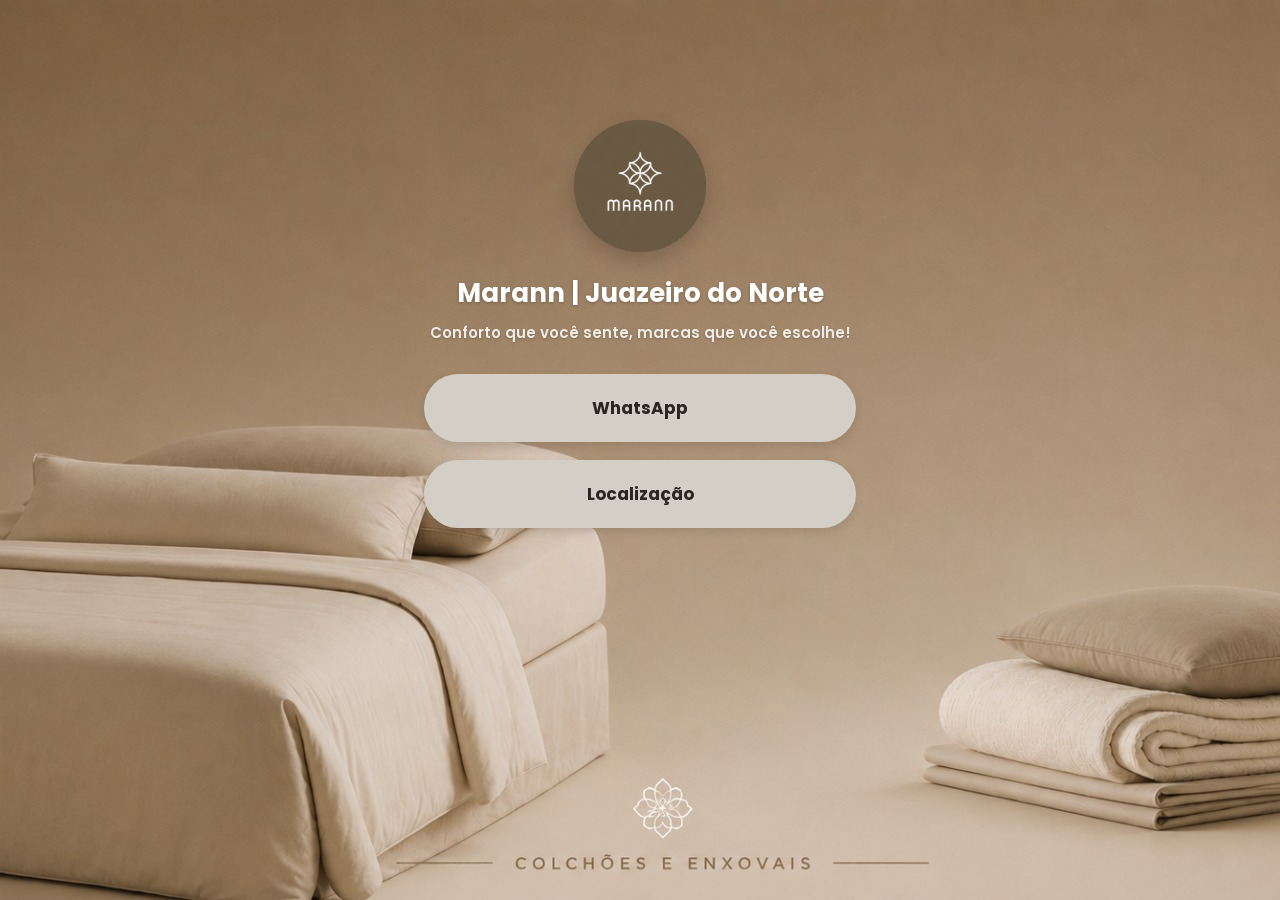
<file: index.html>
<!DOCTYPE html>
<html lang="pt-BR">
<head>
<meta charset="UTF-8">
<meta name="viewport" content="width=device-width, initial-scale=1.0">
<title>Marann | Juazeiro do Norte</title>
<link rel="icon" type="image/png" href="assets/logo.png">
<link rel="apple-touch-icon" href="assets/logo.png">
<link rel="preconnect" href="https://fonts.googleapis.com">
<link rel="preconnect" href="https://fonts.gstatic.com" crossorigin>
<link href="https://fonts.googleapis.com/css2?family=Poppins:wght@400;600;700&display=swap" rel="stylesheet">
<link rel="stylesheet" href="style.css">
</head>
<body>
  <div class="page">
    <div class="bg-gradient"></div>
    <img src="assets/background.jpg" alt="" class="bg-photo">

    <div class="card">
      <div class="logo-wrap">
        <img src="assets/logo.png" alt="Marann" class="logo">
      </div>

      <h1 class="title">Marann | Juazeiro do Norte</h1>
      <p class="subtitle">Conforto que você sente, marcas que você escolhe!</p>

      <div class="links">
        <a class="link-btn" href="https://wa.me/558881380508" target="_blank" rel="noopener">WhatsApp</a>
        <a class="link-btn" href="https://www.google.com/maps/dir//Marann,+Avenida+Governador+Placido,+478+-+Lj+4+-+Lagoa+Seca,+Juazeiro+do+Norte+-+CE,+63040-540/@-7.2462823,-39.310733,15z/data=!4m8!4m7!1m0!1m5!1m1!1s0x7a1797dcbee2069:0x4dab23d6e11a5e01!2m2!1d-39.3172224!2d-7.244524?entry=ttu&g_ep=EgoyMDI2MDcwOC4wIKXMDSoASAFQAw%3D%3D" target="_blank" rel="noopener">Localização</a>
      </div>
    </div>
  </div>
</body>
</html>
</file>
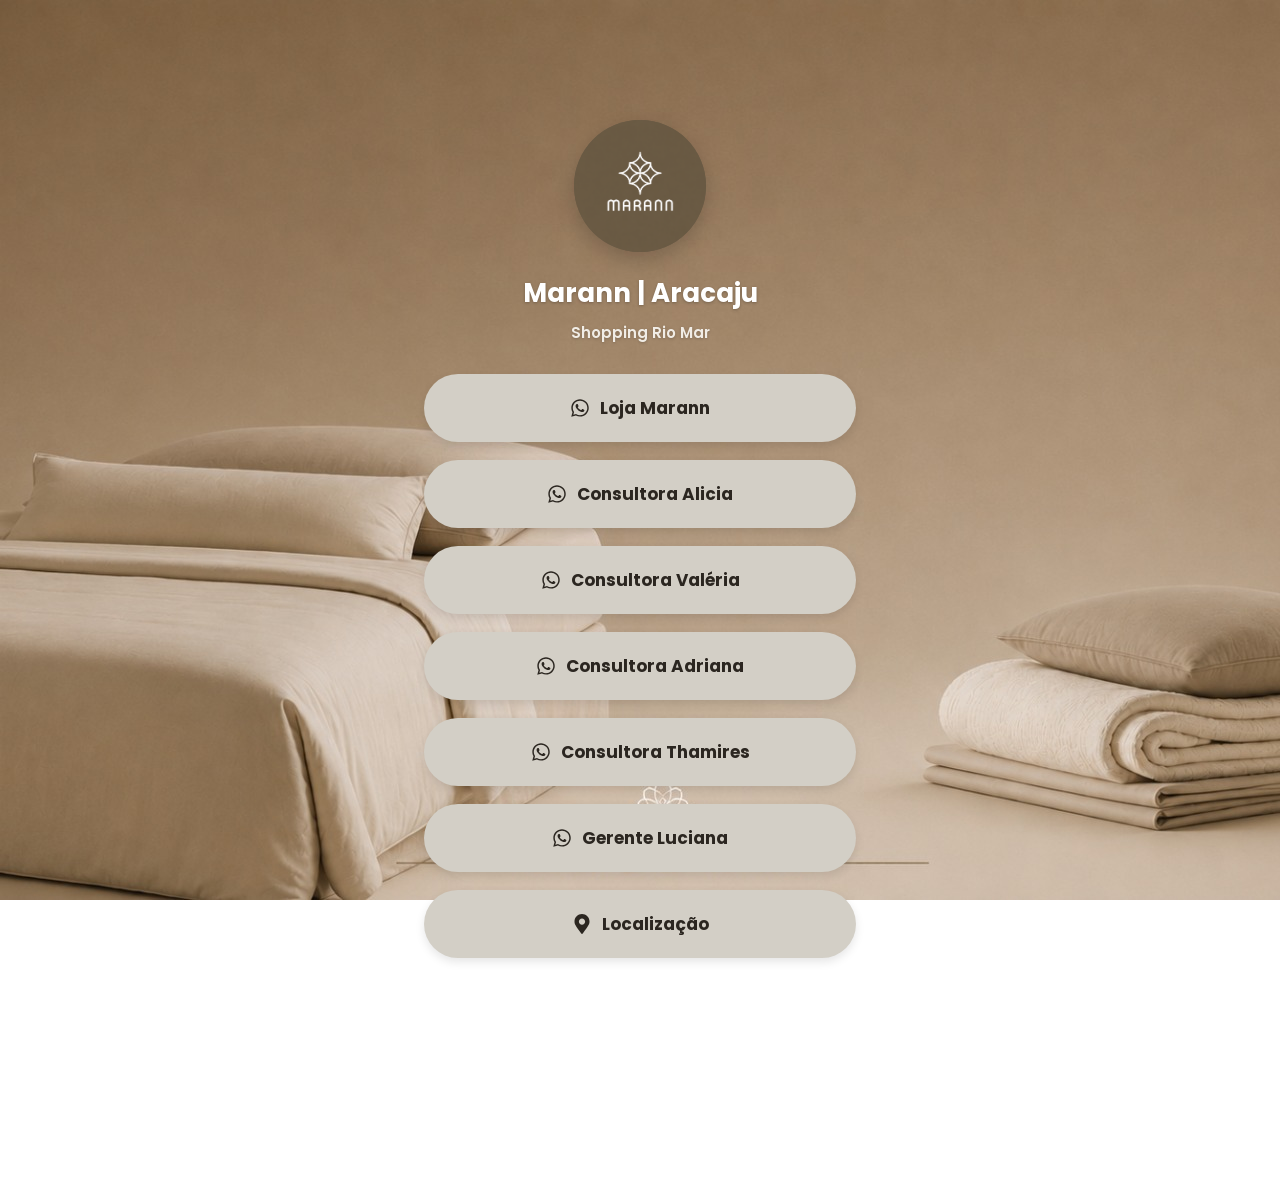
<file: aracaju/index.html>
<!DOCTYPE html>
<html lang="pt-BR">
<head>
<meta charset="UTF-8">
<meta name="viewport" content="width=device-width, initial-scale=1.0">
<title>Marann | Aracaju</title>
<link rel="icon" type="image/png" href="/aracaju/assets/logo.png">
<link rel="apple-touch-icon" href="/aracaju/assets/logo.png">
<link rel="preconnect" href="https://fonts.googleapis.com">
<link rel="preconnect" href="https://fonts.gstatic.com" crossorigin>
<link href="https://fonts.googleapis.com/css2?family=Poppins:wght@400;600;700&display=swap" rel="stylesheet">
<link rel="stylesheet" href="/aracaju/style.css">
</head>
<body>
  <svg xmlns="http://www.w3.org/2000/svg" style="display:none">
    <symbol id="icon-whatsapp" viewBox="0 0 448 512">
      <path d="M380.9 97.1C339 55.1 283.2 32 223.9 32c-122.4 0-222 99.6-222 222 0 39.1 10.2 77.3 29.6 111L0 480l117.7-30.9c32.4 17.7 68.9 27 106.1 27h.1c122.3 0 224.1-99.6 224.1-222 0-59.3-25.2-115-67.1-157zm-157 341.6c-33.2 0-65.7-8.9-94-25.7l-6.7-4-69.8 18.3L72 359.2l-4.4-7c-18.5-29.4-28.2-63.3-28.2-98.2 0-101.7 82.8-184.5 184.6-184.5 49.3 0 95.6 19.2 130.4 54.1 34.8 34.9 56.2 81.2 56.1 130.5 0 101.8-84.9 184.6-186.6 184.6zm101.2-138.2c-5.5-2.8-32.8-16.2-37.9-18-5.1-1.9-8.8-2.8-12.5 2.8-3.7 5.6-14.3 18-17.6 21.8-3.2 3.7-6.5 4.2-12 1.4-32.6-16.3-54-29.1-75.5-66-5.7-9.8 5.7-9.1 16.3-30.3 1.8-3.7.9-6.9-.5-9.7-1.4-2.8-12.5-30.1-17.1-41.2-4.5-10.8-9.1-9.3-12.5-9.5-3.2-.2-6.9-.2-10.6-.2-3.7 0-9.7 1.4-14.8 6.9-5.1 5.6-19.4 19-19.4 46.3 0 27.3 19.9 53.7 22.6 57.4 2.8 3.7 39.1 59.7 94.8 83.8 35.2 15.2 49 16.5 66.6 13.9 10.7-1.6 32.8-13.4 37.4-26.4 4.6-13 4.6-24.1 3.2-26.4-1.3-2.5-5-3.9-10.5-6.6z"/>
    </symbol>
    <symbol id="icon-location" viewBox="0 0 384 512">
      <path d="M172.268 501.67C26.97 291.031 0 269.413 0 192 0 85.961 85.961 0 192 0s192 85.961 192 192c0 77.413-26.97 99.031-172.268 309.67-9.535 13.774-29.93 13.773-39.464 0zM192 272c44.183 0 80-35.817 80-80s-35.817-80-80-80-80 35.817-80 80 35.817 80 80 80z"/>
    </symbol>
  </svg>

  <div class="page">
    <div class="bg-gradient"></div>
    <img src="/aracaju/assets/background.jpg" alt="" class="bg-photo">

    <div class="card">
      <div class="logo-wrap">
        <img src="/aracaju/assets/logo.png" alt="Marann" class="logo">
      </div>

      <h1 class="title">Marann | Aracaju</h1>
      <p class="subtitle">Shopping Rio Mar</p>

      <div class="links">
        <a class="link-btn" href="https://wa.me/5579991124979" target="_blank" rel="noopener"><svg class="btn-icon"><use href="#icon-whatsapp"></use></svg><span>Loja Marann</span></a>
        <a class="link-btn" href="https://wa.me/5579991352770" target="_blank" rel="noopener"><svg class="btn-icon"><use href="#icon-whatsapp"></use></svg><span>Consultora Alicia</span></a>
        <a class="link-btn" href="https://wa.me/5579991124808" target="_blank" rel="noopener"><svg class="btn-icon"><use href="#icon-whatsapp"></use></svg><span>Consultora Valéria</span></a>
        <a class="link-btn" href="https://wa.me/5579981433564" target="_blank" rel="noopener"><svg class="btn-icon"><use href="#icon-whatsapp"></use></svg><span>Consultora Adriana</span></a>
        <a class="link-btn" href="https://wa.me/5579981569118" target="_blank" rel="noopener"><svg class="btn-icon"><use href="#icon-whatsapp"></use></svg><span>Consultora Thamires</span></a>
        <a class="link-btn" href="https://wa.me/5579981372299" target="_blank" rel="noopener"><svg class="btn-icon"><use href="#icon-whatsapp"></use></svg><span>Gerente Luciana</span></a>
        <a class="link-btn" href="https://www.google.com/maps?gs_lcrp=EgZjaHJvbWUyBggAEEUYOTIGCAEQRRg80gEHMTEyajBqN6gCALACAA&um=1&ie=UTF-8&fb=1&gl=br&sa=X&geocode=KX_UwZ7xsxoHMYOVAQNmip0r&daddr=Av.+Delmiro+Gouveia,+400+-+Lojas+243/244/232B+-+Coroa+do+Meio,+Aracaju+-+SE,+49035-500" target="_blank" rel="noopener"><svg class="btn-icon"><use href="#icon-location"></use></svg><span>Localização</span></a>
      </div>
    </div>
  </div>
</body>
</html>
</file>
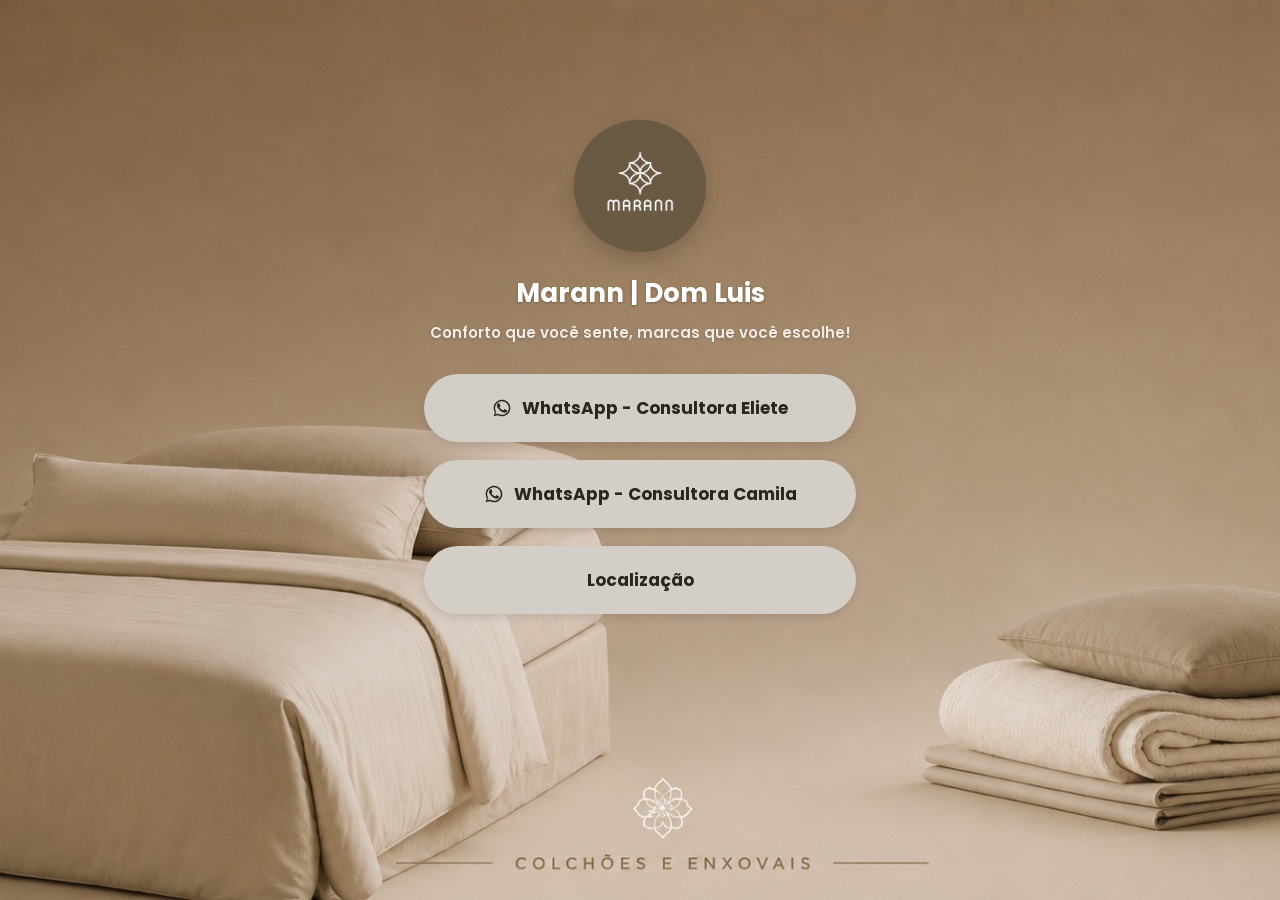
<file: domluis/index.html>
<!DOCTYPE html>
<html lang="pt-BR">
<head>
<meta charset="UTF-8">
<meta name="viewport" content="width=device-width, initial-scale=1.0">
<title>Marann | Dom Luis</title>
<link rel="icon" type="image/png" href="/domluis/assets/logo.png">
<link rel="apple-touch-icon" href="/domluis/assets/logo.png">
<link rel="preconnect" href="https://fonts.googleapis.com">
<link rel="preconnect" href="https://fonts.gstatic.com" crossorigin>
<link href="https://fonts.googleapis.com/css2?family=Poppins:wght@400;600;700&display=swap" rel="stylesheet">
<link rel="stylesheet" href="/domluis/style.css">
</head>
<body>
  <div class="page">
    <div class="bg-gradient"></div>
    <img src="/domluis/assets/background.jpg" alt="" class="bg-photo">

    <div class="card">
      <div class="logo-wrap">
        <img src="/domluis/assets/logo.png" alt="Marann" class="logo">
      </div>

      <h1 class="title">Marann | Dom Luis</h1>
      <p class="subtitle">Conforto que você sente, marcas que você escolhe!</p>

      <div class="links">
        <a class="link-btn" href="https://wa.me/5585996946328" target="_blank" rel="noopener">
          <svg class="wa-icon" viewBox="0 0 24 24" aria-hidden="true"><path d="M17.472 14.382c-.297-.149-1.758-.867-2.03-.967-.273-.099-.471-.148-.67.15-.197.297-.767.966-.94 1.164-.173.199-.347.223-.644.075-.297-.15-1.255-.463-2.39-1.475-.883-.788-1.48-1.761-1.653-2.059-.173-.297-.018-.458.13-.606.134-.133.298-.347.446-.52.149-.174.198-.298.298-.497.099-.198.05-.372-.025-.521-.075-.148-.669-1.612-.916-2.207-.242-.579-.487-.5-.669-.51-.173-.008-.371-.01-.57-.01-.198 0-.52.074-.792.372-.272.297-1.04 1.016-1.04 2.479 0 1.462 1.065 2.875 1.213 3.074.148.198 2.095 3.2 5.076 4.487.709.306 1.263.489 1.694.625.712.227 1.36.195 1.871.118.571-.085 1.758-.719 2.006-1.413.248-.694.248-1.29.173-1.413-.074-.124-.272-.198-.57-.347z"/><path d="M12.001 2C6.478 2 2 6.477 2 12c0 1.892.526 3.66 1.438 5.166L2 22l4.958-1.396A9.953 9.953 0 0012.001 22C17.523 22 22 17.523 22 12S17.523 2 12.001 2zm0 18.2c-1.72 0-3.322-.51-4.664-1.386l-.334-.209-2.944.829.84-2.868-.218-.343A8.176 8.176 0 013.8 12c0-4.522 3.678-8.2 8.201-8.2 4.522 0 8.199 3.678 8.199 8.2 0 4.523-3.677 8.2-8.199 8.2z"/></svg>
          <span>WhatsApp - Consultora Eliete</span>
        </a>
        <a class="link-btn" href="https://wa.me/5585997294918" target="_blank" rel="noopener">
          <svg class="wa-icon" viewBox="0 0 24 24" aria-hidden="true"><path d="M17.472 14.382c-.297-.149-1.758-.867-2.03-.967-.273-.099-.471-.148-.67.15-.197.297-.767.966-.94 1.164-.173.199-.347.223-.644.075-.297-.15-1.255-.463-2.39-1.475-.883-.788-1.48-1.761-1.653-2.059-.173-.297-.018-.458.13-.606.134-.133.298-.347.446-.52.149-.174.198-.298.298-.497.099-.198.05-.372-.025-.521-.075-.148-.669-1.612-.916-2.207-.242-.579-.487-.5-.669-.51-.173-.008-.371-.01-.57-.01-.198 0-.52.074-.792.372-.272.297-1.04 1.016-1.04 2.479 0 1.462 1.065 2.875 1.213 3.074.148.198 2.095 3.2 5.076 4.487.709.306 1.263.489 1.694.625.712.227 1.36.195 1.871.118.571-.085 1.758-.719 2.006-1.413.248-.694.248-1.29.173-1.413-.074-.124-.272-.198-.57-.347z"/><path d="M12.001 2C6.478 2 2 6.477 2 12c0 1.892.526 3.66 1.438 5.166L2 22l4.958-1.396A9.953 9.953 0 0012.001 22C17.523 22 22 17.523 22 12S17.523 2 12.001 2zm0 18.2c-1.72 0-3.322-.51-4.664-1.386l-.334-.209-2.944.829.84-2.868-.218-.343A8.176 8.176 0 013.8 12c0-4.522 3.678-8.2 8.201-8.2 4.522 0 8.199 3.678 8.199 8.2 0 4.523-3.677 8.2-8.199 8.2z"/></svg>
          <span>WhatsApp - Consultora Camila</span>
        </a>
        <a class="link-btn" href="https://www.google.com/maps?gs_lcrp=EgZjaHJvbWUyBggAEEUYOdIBCDIzODJqMGo3qAIAsAIA&um=1&ie=UTF-8&fb=1&gl=br&sa=X&geocode=KVN4xn4ASccHMfkoViQeQVDO&daddr=Av.+Dom+Lu%C3%ADs,+1200+-+Lojas+110/111,+1%C2%BA+Piso+-+Meireles,+Fortaleza+-+CE,+60160-230" target="_blank" rel="noopener">Localização</a>
      </div>
    </div>
  </div>
</body>
</html>
</file>
<file: style.css>
* {
  box-sizing: border-box;
}

html, body {
  height: 100%;
}

body {
  margin: 0;
  font-family: 'Poppins', 'Segoe UI', Arial, sans-serif;
  min-height: 100vh;
}

.page {
  position: relative;
  min-height: 100vh;
  width: 100%;
  display: flex;
  flex-direction: column;
  align-items: center;
  overflow-x: hidden;
}

.bg-gradient {
  position: fixed;
  inset: 0;
  z-index: -2;
  background: linear-gradient(180deg, #6b5a44 0%, #8a7355 40%, #b7a483 70%, #c9b899 100%);
}

.bg-photo {
  position: fixed;
  inset: 0;
  width: 100%;
  height: 100%;
  object-fit: cover;
  object-position: center bottom;
  z-index: -1;
  pointer-events: none;
}

.card {
  position: relative;
  z-index: 1;
  width: 100%;
  max-width: 430px;
  display: flex;
  flex-direction: column;
  align-items: center;
  text-align: center;
  padding: 72px 24px 120px;
  margin: 0 auto;
}

.logo-wrap {
  width: 112px;
  height: 112px;
  border-radius: 50%;
  background: #6b5d4a;
  display: flex;
  align-items: center;
  justify-content: center;
  overflow: hidden;
  box-shadow: 0 8px 20px rgba(0, 0, 0, 0.18);
  opacity: 0;
  animation: fade-up 0.7s ease-out 0.1s forwards;
}

.logo {
  width: 100%;
  height: 100%;
  object-fit: cover;
}

.title {
  margin: 22px 0 8px;
  font-size: 21px;
  font-weight: 700;
  color: #ffffff;
  text-shadow: 0 1px 3px rgba(0, 0, 0, 0.25);
  opacity: 0;
  animation: fade-up 0.7s ease-out 0.25s forwards;
}

.subtitle {
  margin: 0 0 30px;
  font-size: 13.5px;
  font-weight: 600;
  color: #f1ede6;
  text-shadow: 0 1px 3px rgba(0, 0, 0, 0.2);
  opacity: 0;
  animation: fade-up 0.7s ease-out 0.38s forwards;
}

.links {
  width: 100%;
  display: flex;
  flex-direction: column;
  gap: 18px;
}

.link-btn {
  display: block;
  width: 100%;
  padding: 19px 20px;
  background: #d3cfc6;
  border-radius: 999px;
  color: #2b2620;
  font-size: 16.5px;
  font-weight: 700;
  text-decoration: none;
  text-align: center;
  box-shadow: 0 4px 10px rgba(0, 0, 0, 0.1);
  transition: transform 0.15s ease, box-shadow 0.15s ease;
  opacity: 0;
  animation: fade-up 0.6s ease-out forwards;
}

.links .link-btn:nth-child(1) { animation-delay: 0.5s; }
.links .link-btn:nth-child(2) { animation-delay: 0.6s; }

.link-btn:hover {
  transform: translateY(-2px);
  box-shadow: 0 6px 14px rgba(0, 0, 0, 0.12);
}

.link-btn:active {
  transform: translateY(0);
}

@keyframes fade-up {
  from {
    opacity: 0;
    transform: translateY(18px);
  }
  to {
    opacity: 1;
    transform: translateY(0);
  }
}

@media (min-width: 431px) {
  .card {
    padding-top: 96px;
    padding-bottom: 160px;
  }
}

@media (min-width: 900px) {
  .card {
    max-width: 480px;
    padding-top: 120px;
    padding-bottom: 220px;
  }

  .title {
    font-size: 26px;
  }

  .subtitle {
    font-size: 15px;
  }

  .logo-wrap {
    width: 132px;
    height: 132px;
  }

  .link-btn {
    font-size: 17px;
    padding: 21px 22px;
  }
}

@media (max-width: 360px) {
  .card {
    padding: 56px 18px 100px;
  }

  .logo-wrap {
    width: 96px;
    height: 96px;
  }

  .title {
    font-size: 18px;
  }
}

@media (prefers-reduced-motion: reduce) {
  .logo-wrap, .title, .subtitle, .link-btn {
    animation: none;
    opacity: 1;
  }
}
</file>
<file: aracaju/style.css>
* {
  box-sizing: border-box;
}

html, body {
  height: 100%;
}

body {
  margin: 0;
  font-family: 'Poppins', 'Segoe UI', Arial, sans-serif;
  min-height: 100vh;
}

.page {
  position: relative;
  min-height: 100vh;
  width: 100%;
  display: flex;
  flex-direction: column;
  align-items: center;
  overflow-x: hidden;
}

.bg-gradient {
  position: fixed;
  inset: 0;
  z-index: -2;
  background: linear-gradient(180deg, #6b5a44 0%, #8a7355 40%, #b7a483 70%, #c9b899 100%);
}

.bg-photo {
  position: fixed;
  inset: 0;
  width: 100%;
  height: 100%;
  object-fit: cover;
  object-position: center bottom;
  z-index: -1;
  pointer-events: none;
}

.card {
  position: relative;
  z-index: 1;
  width: 100%;
  max-width: 430px;
  display: flex;
  flex-direction: column;
  align-items: center;
  text-align: center;
  padding: 72px 24px 120px;
  margin: 0 auto;
}

.logo-wrap {
  width: 112px;
  height: 112px;
  border-radius: 50%;
  background: #6b5d4a;
  display: flex;
  align-items: center;
  justify-content: center;
  overflow: hidden;
  box-shadow: 0 8px 20px rgba(0, 0, 0, 0.18);
  opacity: 0;
  animation: fade-up 0.7s ease-out 0.1s forwards;
}

.logo {
  width: 100%;
  height: 100%;
  object-fit: cover;
}

.title {
  margin: 22px 0 8px;
  font-size: 21px;
  font-weight: 700;
  color: #ffffff;
  text-shadow: 0 1px 3px rgba(0, 0, 0, 0.25);
  opacity: 0;
  animation: fade-up 0.7s ease-out 0.25s forwards;
}

.subtitle {
  margin: 0 0 30px;
  font-size: 13.5px;
  font-weight: 600;
  color: #f1ede6;
  text-shadow: 0 1px 3px rgba(0, 0, 0, 0.2);
  opacity: 0;
  animation: fade-up 0.7s ease-out 0.38s forwards;
}

.links {
  width: 100%;
  display: flex;
  flex-direction: column;
  gap: 18px;
}

.link-btn {
  display: flex;
  align-items: center;
  justify-content: center;
  gap: 10px;
  width: 100%;
  padding: 19px 20px;
  background: #d3cfc6;
  border-radius: 999px;
  color: #2b2620;
  font-size: 16.5px;
  font-weight: 700;
  text-decoration: none;
  text-align: center;
  box-shadow: 0 4px 10px rgba(0, 0, 0, 0.1);
  transition: transform 0.15s ease, box-shadow 0.15s ease;
  opacity: 0;
  animation: fade-up 0.6s ease-out forwards;
}

.btn-icon {
  width: 20px;
  height: 20px;
  flex-shrink: 0;
  fill: #2b2620;
}

.links .link-btn:nth-child(1) { animation-delay: 0.5s; }
.links .link-btn:nth-child(2) { animation-delay: 0.56s; }
.links .link-btn:nth-child(3) { animation-delay: 0.62s; }
.links .link-btn:nth-child(4) { animation-delay: 0.68s; }
.links .link-btn:nth-child(5) { animation-delay: 0.74s; }
.links .link-btn:nth-child(6) { animation-delay: 0.8s; }
.links .link-btn:nth-child(7) { animation-delay: 0.86s; }

.link-btn:hover {
  transform: translateY(-2px);
  box-shadow: 0 6px 14px rgba(0, 0, 0, 0.12);
}

.link-btn:active {
  transform: translateY(0);
}

@keyframes fade-up {
  from {
    opacity: 0;
    transform: translateY(18px);
  }
  to {
    opacity: 1;
    transform: translateY(0);
  }
}

@media (min-width: 431px) {
  .card {
    padding-top: 96px;
    padding-bottom: 160px;
  }
}

@media (min-width: 900px) {
  .card {
    max-width: 480px;
    padding-top: 120px;
    padding-bottom: 220px;
  }

  .title {
    font-size: 26px;
  }

  .subtitle {
    font-size: 15px;
  }

  .logo-wrap {
    width: 132px;
    height: 132px;
  }

  .link-btn {
    font-size: 17px;
    padding: 21px 22px;
  }
}

@media (max-width: 360px) {
  .card {
    padding: 56px 18px 100px;
  }

  .logo-wrap {
    width: 96px;
    height: 96px;
  }

  .title {
    font-size: 18px;
  }
}

@media (prefers-reduced-motion: reduce) {
  .logo-wrap, .title, .subtitle, .link-btn {
    animation: none;
    opacity: 1;
  }
}
</file>
<file: domluis/style.css>
* {
  box-sizing: border-box;
}

html, body {
  height: 100%;
}

body {
  margin: 0;
  font-family: 'Poppins', 'Segoe UI', Arial, sans-serif;
  min-height: 100vh;
}

.page {
  position: relative;
  min-height: 100vh;
  width: 100%;
  display: flex;
  flex-direction: column;
  align-items: center;
  overflow-x: hidden;
}

.bg-gradient {
  position: fixed;
  inset: 0;
  z-index: -2;
  background: linear-gradient(180deg, #6b5a44 0%, #8a7355 40%, #b7a483 70%, #c9b899 100%);
}

.bg-photo {
  position: fixed;
  inset: 0;
  width: 100%;
  height: 100%;
  object-fit: cover;
  object-position: center bottom;
  z-index: -1;
  pointer-events: none;
}

.card {
  position: relative;
  z-index: 1;
  width: 100%;
  max-width: 430px;
  display: flex;
  flex-direction: column;
  align-items: center;
  text-align: center;
  padding: 72px 24px 120px;
  margin: 0 auto;
}

.logo-wrap {
  width: 112px;
  height: 112px;
  border-radius: 50%;
  background: #6b5d4a;
  display: flex;
  align-items: center;
  justify-content: center;
  overflow: hidden;
  box-shadow: 0 8px 20px rgba(0, 0, 0, 0.18);
  opacity: 0;
  animation: fade-up 0.7s ease-out 0.1s forwards;
}

.logo {
  width: 100%;
  height: 100%;
  object-fit: cover;
}

.title {
  margin: 22px 0 8px;
  font-size: 21px;
  font-weight: 700;
  color: #ffffff;
  text-shadow: 0 1px 3px rgba(0, 0, 0, 0.25);
  opacity: 0;
  animation: fade-up 0.7s ease-out 0.25s forwards;
}

.subtitle {
  margin: 0 0 30px;
  font-size: 13.5px;
  font-weight: 600;
  color: #f1ede6;
  text-shadow: 0 1px 3px rgba(0, 0, 0, 0.2);
  opacity: 0;
  animation: fade-up 0.7s ease-out 0.38s forwards;
}

.links {
  width: 100%;
  display: flex;
  flex-direction: column;
  gap: 18px;
}

.link-btn {
  display: flex;
  align-items: center;
  justify-content: center;
  gap: 10px;
  width: 100%;
  padding: 19px 20px;
  background: #d3cfc6;
  border-radius: 999px;
  color: #2b2620;
  font-size: 16.5px;
  font-weight: 700;
  text-decoration: none;
  text-align: center;
  box-shadow: 0 4px 10px rgba(0, 0, 0, 0.1);
  transition: transform 0.15s ease, box-shadow 0.15s ease;
  opacity: 0;
  animation: fade-up 0.6s ease-out forwards;
}

.wa-icon {
  width: 20px;
  height: 20px;
  flex-shrink: 0;
  fill: currentColor;
}

.links .link-btn:nth-child(1) { animation-delay: 0.5s; }
.links .link-btn:nth-child(2) { animation-delay: 0.6s; }
.links .link-btn:nth-child(3) { animation-delay: 0.7s; }

.link-btn:hover {
  transform: translateY(-2px);
  box-shadow: 0 6px 14px rgba(0, 0, 0, 0.12);
}

.link-btn:active {
  transform: translateY(0);
}

@keyframes fade-up {
  from {
    opacity: 0;
    transform: translateY(18px);
  }
  to {
    opacity: 1;
    transform: translateY(0);
  }
}

@media (min-width: 431px) {
  .card {
    padding-top: 96px;
    padding-bottom: 160px;
  }
}

@media (min-width: 900px) {
  .card {
    max-width: 480px;
    padding-top: 120px;
    padding-bottom: 220px;
  }

  .title {
    font-size: 26px;
  }

  .subtitle {
    font-size: 15px;
  }

  .logo-wrap {
    width: 132px;
    height: 132px;
  }

  .link-btn {
    font-size: 17px;
    padding: 21px 22px;
  }
}

@media (max-width: 360px) {
  .card {
    padding: 56px 18px 100px;
  }

  .logo-wrap {
    width: 96px;
    height: 96px;
  }

  .title {
    font-size: 18px;
  }
}

@media (prefers-reduced-motion: reduce) {
  .logo-wrap, .title, .subtitle, .link-btn {
    animation: none;
    opacity: 1;
  }
}
</file>
